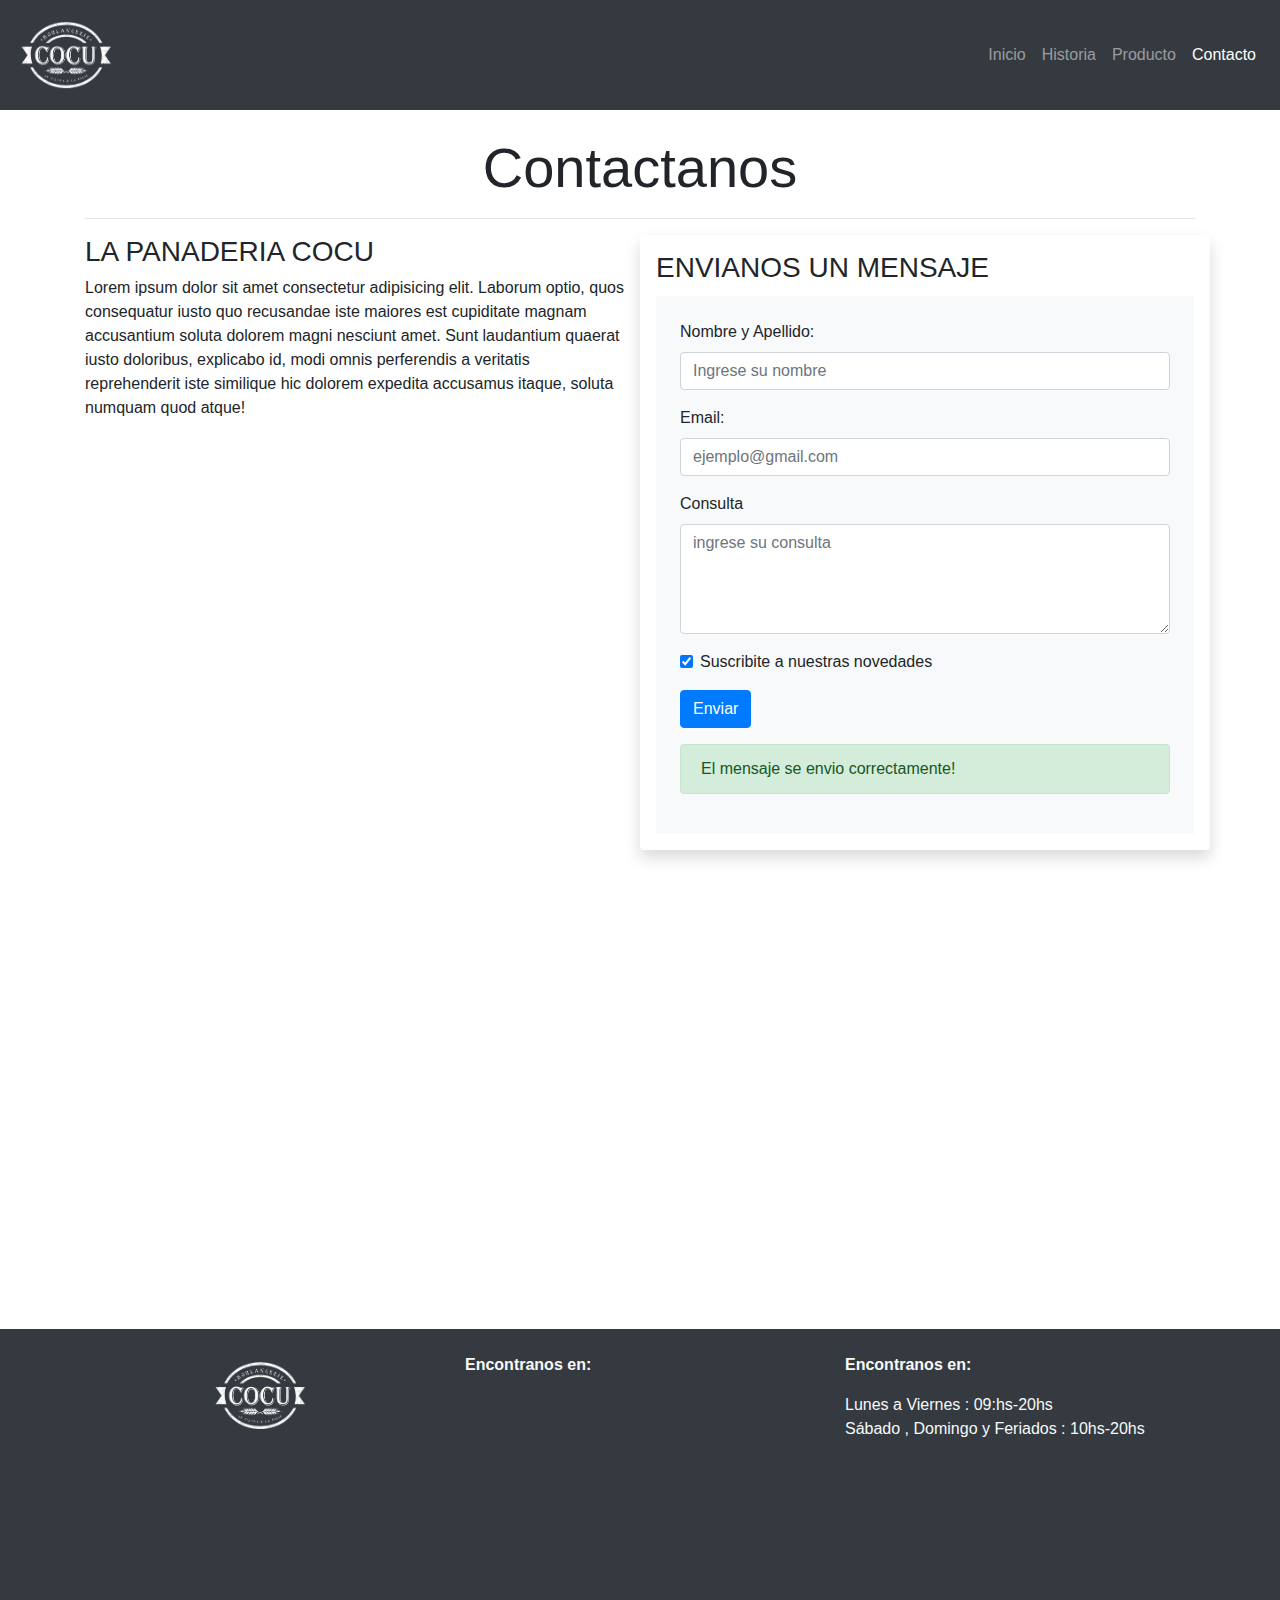
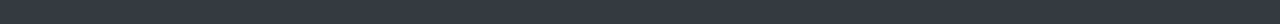
<file: contacto.html>
<!DOCTYPE html>
<html lang="es">

<head>
    <meta charset="UTF-8">
    <meta name="viewport" content="width=device-width, initial-scale=1.0">
    <meta name="author" content="Guille, guillejuanmanuel@gmail.com">
    <meta name="description" content="Web de Panaderia">
    <meta name="keywords" content="Pan, Panaderia,Pasteleria"> 
    <meta name="title" content="Panaderia Cocu">
    <title>Contacto</title>
    <link rel="stylesheet" href="https://stackpath.bootstrapcdn.com/bootstrap/4.4.1/css/bootstrap.min.css"
        integrity="sha384-Vkoo8x4CGsO3+Hhxv8T/Q5PaXtkKtu6ug5TOeNV6gBiFeWPGFN9MuhOf23Q9Ifjh" crossorigin="anonymous">
</head>

<body>
    <header>
        <!-- Agregar navbar -->
        <div class="cointainer">
            <nav class="navbar navbar-expand-lg navbar-dark bg-dark ">
                <a class="navbar-brand" href="index.html">
                    <img class="img" src="img/cocu_logo-450.png" width="100px" alt="logo de cuco">
                </a>
                <button class="navbar-toggler" type="button" data-toggle="collapse" data-target="#navbarNavAltMarkup"
                    aria-controls="navbarNavAltMarkup" aria-expanded="false" aria-label="Toggle navigation">
                    <span class="navbar-toggler-icon"></span>
                </button>
                <div class="collapse navbar-collapse" id="navbarNavAltMarkup">
                    <div class="navbar-nav ml-auto">
                        <a class="nav-item nav-link " href="index.html">Inicio </a>
                        <a class="nav-item nav-link" href="historia.html">Historia</a>
                        <a class="nav-item nav-link" href="producto.html">Producto</a>
                        <a class="nav-item nav-link active" href="contacto.html" tabindex="-1"
                            aria-disabled="true">Contacto</a>
                    </div>
                </div>
            </nav>
        </div>

    </header>

    <section class="container my-4">
        <h1 class="display-4 text-center">Contactanos</h1>
        <hr>
        <div class="row">
            <div class="col-sm-12 col-md-6 ">
                <h3 class="text-uppercase">La panaderia cocu</h3>
                <p>Lorem ipsum dolor sit amet consectetur adipisicing elit. Laborum optio, quos consequatur iusto quo
                    recusandae iste maiores est cupiditate magnam accusantium soluta dolorem magni nesciunt amet. Sunt
                    laudantium quaerat iusto doloribus, explicabo id, modi omnis perferendis a veritatis reprehenderit
                    iste similique hic dolorem expedita accusamus itaque, soluta numquam quod atque!</p>
            </div>
            <div class="col-sm-12 col-md-6 shadow p-3 mb-5 bg-white rounded ">
                <h3 class="text-uppercase card-title">Envianos un mensaje</h3>
                <form action="" class="bg-light p-4 ">
                    <div class="form-group">
                        <label for="">Nombre y Apellido:</label>
                        <input type="text" placeholder="Ingrese su nombre" required class="form-control">
                    </div>
                    <div class="form-group">
                        <label for="">Email:</label>
                        <input type="email" placeholder="ejemplo@gmail.com" name="" id="" required class="form-control">
                    </div>
                    <div class="form-group">
                        <label for="">Consulta</label>
                        <textarea name="" id="" cols="30" rows="4" placeholder="ingrese su consulta"
                            class="form-control"></textarea>
                    </div>
                    <div class="form-group form-check">
                        <input type="checkbox" class="form-check-input" id="exampleCheck1" checked>
                        <label class="form-check-label" for="exampleCheck1">Suscribite a nuestras novedades</label>
                    </div>
                    <button type="submit" class="btn btn-primary">Enviar</button>
                    <div class="alert alert-success my-3" role="alert">
                        El mensaje se envio correctamente!
                    </div>
                </form>
            </div>
        </div>
    </section>
    <section class="img-fliud no-gutter">
        <iframe class="w-100"
            src="https://www.google.com/maps/embed?pb=!1m18!1m12!1m3!1d3656.7872949119396!2d-65.39744838535556!3d-23.57608166802047!2m3!1f0!2f0!3f0!3m2!1i1024!2i768!4f13.1!3m3!1m2!1s0x9404cb4286fc6f87%3A0xafa3331d2d8381ae!2sLavalle%20553%2C%20Tilcara%2C%20Jujuy!5e0!3m2!1ses!2sar!4v1594942221469!5m2!1ses!2sar"
            height="400" frameborder="0" style="border:0;" allowfullscreen="" aria-hidden="false" tabindex="0">
        </iframe>
    </section>




    <footer class="bg-dark text-light py-4">
        <div class="container">
            <div class="row">
                <div class="col-sm-12 col-md-4 text-center">
                    <img src="img/cocu_logo-450.png" width="100px alt="">
          </div>
          <div class=" col-sm-12 col-md-4 ">
                    <p><b>Encontranos en:</b></p>
                    <iframe class=" w-100"
                    src="https://www.google.com/maps/embed?pb=!1m18!1m12!1m3!1d3656.7872949119396!2d-65.39744838535556!3d-23.57608166802047!2m3!1f0!2f0!3f0!3m2!1i1024!2i768!4f13.1!3m3!1m2!1s0x9404cb4286fc6f87%3A0xafa3331d2d8381ae!2sLavalle%20553%2C%20Tilcara%2C%20Jujuy!5e0!3m2!1ses!2sar!4v1594942221469!5m2!1ses!2sar"
                    height="200" frameborder="0" style="border:0;" allowfullscreen="" aria-hidden="false" tabindex="0"></iframe>
                </div>
                <div class="col-sm-12 col-md-4 ">
                    <p>
                        <b>Encontranos en:</b>
                    </p>
                    <p>
                        Lunes a Viernes : 09:hs-20hs <br>
                        Sábado , Domingo y Feriados : 10hs-20hs
                    </p>
                </div>

            </div>
        </div>
    </footer>



    <!-- Librerias de bootstrap -->
    <script src="https://code.jquery.com/jquery-3.4.1.slim.min.js"
        integrity="sha384-J6qa4849blE2+poT4WnyKhv5vZF5SrPo0iEjwBvKU7imGFAV0wwj1yYfoRSJoZ+n"
        crossorigin="anonymous"></script>
    <script src="https://cdn.jsdelivr.net/npm/popper.js@1.16.0/dist/umd/popper.min.js"
        integrity="sha384-Q6E9RHvbIyZFJoft+2mJbHaEWldlvI9IOYy5n3zV9zzTtmI3UksdQRVvoxMfooAo"
        crossorigin="anonymous"></script>
    <script src="https://stackpath.bootstrapcdn.com/bootstrap/4.4.1/js/bootstrap.min.js"
        integrity="sha384-wfSDF2E50Y2D1uUdj0O3uMBJnjuUD4Ih7YwaYd1iqfktj0Uod8GCExl3Og8ifwB6"
        crossorigin="anonymous"></script>
</body>

</html>
</file>
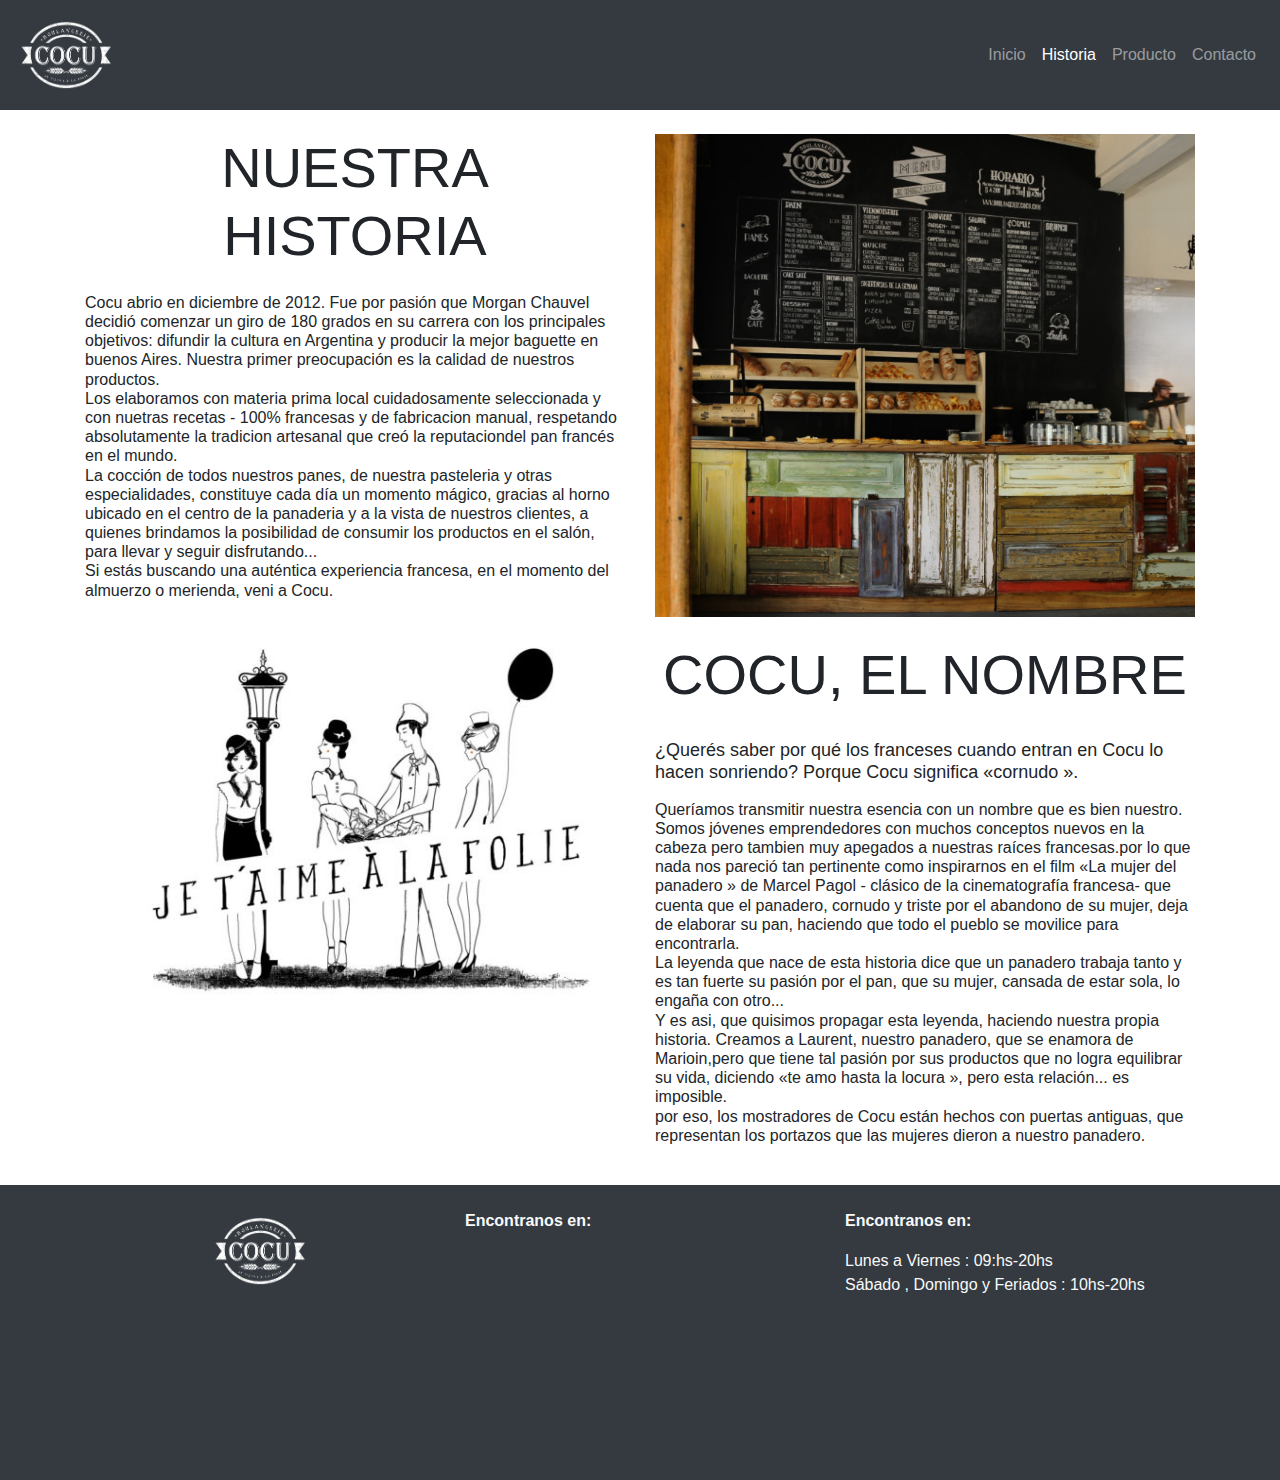
<file: historia.html>
<!DOCTYPE html>
<html lang="es">
<head>
    <meta charset="UTF-8">
    <meta name="viewport" content="width=device-width, initial-scale=1.0">
    <meta name="author" content="Guille, guillejuanmanuel@gmail.com">
    <meta name="description" content="Web de Panaderia">
    <meta name="keywords" content="Pan, Panaderia,Pasteleria"> 
    <meta name="title" content="Panaderia Cocu">
    <title>Historia</title>
    <link rel="stylesheet" href="https://stackpath.bootstrapcdn.com/bootstrap/4.4.1/css/bootstrap.min.css" integrity="sha384-Vkoo8x4CGsO3+Hhxv8T/Q5PaXtkKtu6ug5TOeNV6gBiFeWPGFN9MuhOf23Q9Ifjh" crossorigin="anonymous">
    <link rel="stylesheet" href="css/style.css">
</head>
<body>
    <header>
        <!-- Agregar navbar -->
        <div class="cointainer">
          <nav class="navbar navbar-expand-lg navbar-dark  bg-dark">
            <a class="navbar-brand" href="index.html">
              <img class="img" src="img/cocu_logo-450.png" width="100px" alt="logo de cuco">
            </a>
            <button class="navbar-toggler" type="button" data-toggle="collapse" data-target="#navbarNavAltMarkup" aria-controls="navbarNavAltMarkup" aria-expanded="false" aria-label="Toggle navigation">
              <span class="navbar-toggler-icon"></span>
            </button>
            <div class="collapse navbar-collapse" id="navbarNavAltMarkup">
              <div class="navbar-nav ml-auto">
                <a class="nav-item nav-link" href="index.html">Inicio </a>
                <a class="nav-item nav-link active" href="historia.html">Historia</a>
                <a class="nav-item nav-link" href="producto.html">Producto</a>
                <a class="nav-item nav-link" href="contacto.html" tabindex="-1" aria-disabled="true">Contacto</a>
              </div>
            </div>
          </nav>
        </div>
        
    </header>

    
    <section>
      <div class="container">
        <div class="row  py-4 display-4">
          <div class="col-sm-12 col-md-6 p-10  ">
            <h1 class="display-4  text-center"> NUESTRA HISTORIA </h1>
            <p class="lead parrafo py-3">Cocu abrio en diciembre de 2012. Fue por pasión que Morgan Chauvel decidió comenzar un giro de 180 grados en su carrera con los principales objetivos: difundir la cultura en Argentina y producir la mejor baguette en buenos Aires.
            Nuestra primer preocupación es la calidad de nuestros productos. <br>
            Los elaboramos con materia prima local cuidadosamente seleccionada y con nuetras recetas - 100% francesas y de fabricacion manual, respetando absolutamente la tradicion artesanal que creó la reputaciondel pan francés en el mundo. <br>
            La cocción de todos nuestros panes, de nuestra pasteleria y otras especialidades, constituye cada día un momento mágico, gracias al horno ubicado en el centro de la panaderia y a la vista de nuestros clientes, a quienes brindamos la posibilidad de consumir los productos en el salón, para llevar y seguir disfrutando... <br>
            Si estás buscando una auténtica experiencia francesa, en el momento del almuerzo o merienda, veni a Cocu. 
            </p>
            <img src="img/historia2.jpg" class="w-100" alt="">
          </div>
          <div class="col-sm-12 col-md-6 p-10   ">
            <img src="img/historia.png" class="w-100" alt="">
            <h1 class="display-4  text-center py-4">COCU, EL NOMBRE</h1>
              <p class=" parrafo2 ">¿Querés saber por qué los franceses cuando entran en Cocu lo hacen sonriendo? Porque Cocu significa &laquo;cornudo &raquo;. </p>
              <p class="lead parrafo">Queríamos transmitir nuestra esencia con un nombre que es bien nuestro. <br>
              Somos jóvenes emprendedores con muchos conceptos nuevos en la cabeza pero tambien muy apegados a nuestras raíces francesas.por lo que nada nos pareció tan pertinente como inspirarnos en el film &laquo;La mujer del panadero &raquo; de Marcel Pagol - clásico de la cinematografía francesa- que cuenta que el panadero, cornudo y triste por el abandono de su mujer, deja  de elaborar su pan, haciendo que todo el pueblo se movilice para encontrarla. <br>
              La leyenda que nace de esta historia dice que un panadero trabaja tanto y es tan fuerte su pasión por el pan, que su mujer, cansada de estar sola, lo engaña con otro... <br>
              Y es asi, que quisimos propagar esta leyenda, haciendo nuestra propia historia. Creamos a Laurent, nuestro panadero, que se enamora de Marioin,pero que tiene tal pasión por sus productos que no logra equilibrar su vida, diciendo &laquo;te amo hasta la locura &raquo;, pero esta relación... es imposible. <br>por eso, los mostradores de Cocu están hechos con puertas antiguas, que representan los portazos que las mujeres dieron  a nuestro panadero. </p>
          </div>
        </div>
      </div>
    </section>


    <footer class="bg-dark text-light py-4" >
      <div class="container">
        <div class="row">
          <div class="col-sm-12 col-md-4  text-center">
            <img src="img/cocu_logo-450.png" width="100px alt="">
          </div>
          <div class="col-sm-12 col-md-4 ">
            <p><b>Encontranos en:</b></p>
            <iframe class=" w-100"
                    src="https://www.google.com/maps/embed?pb=!1m18!1m12!1m3!1d3656.7872949119396!2d-65.39744838535556!3d-23.57608166802047!2m3!1f0!2f0!3f0!3m2!1i1024!2i768!4f13.1!3m3!1m2!1s0x9404cb4286fc6f87%3A0xafa3331d2d8381ae!2sLavalle%20553%2C%20Tilcara%2C%20Jujuy!5e0!3m2!1ses!2sar!4v1594942221469!5m2!1ses!2sar"
                    height="200" frameborder="0" style="border:0;" allowfullscreen="" aria-hidden="false" tabindex="0"></iframe>
          </div>
          <div class="col-sm-12 col-md-4 ">
            <p>
              <b>Encontranos en:</b>
            </p>
            <p>
              Lunes a Viernes : 09:hs-20hs <br>
              Sábado , Domingo y Feriados : 10hs-20hs
            </p>
          </div>
          
        </div>
      </div>
    </footer>



    <!-- Librerias de bootstrap -->
    <script src="https://code.jquery.com/jquery-3.4.1.slim.min.js"
        integrity="sha384-J6qa4849blE2+poT4WnyKhv5vZF5SrPo0iEjwBvKU7imGFAV0wwj1yYfoRSJoZ+n"
        crossorigin="anonymous"></script>
    <script src="https://cdn.jsdelivr.net/npm/popper.js@1.16.0/dist/umd/popper.min.js"
        integrity="sha384-Q6E9RHvbIyZFJoft+2mJbHaEWldlvI9IOYy5n3zV9zzTtmI3UksdQRVvoxMfooAo"
        crossorigin="anonymous"></script>
    <script src="https://stackpath.bootstrapcdn.com/bootstrap/4.4.1/js/bootstrap.min.js"
        integrity="sha384-wfSDF2E50Y2D1uUdj0O3uMBJnjuUD4Ih7YwaYd1iqfktj0Uod8GCExl3Og8ifwB6"
        crossorigin="anonymous"></script>
    
</body>
</html>
</file>
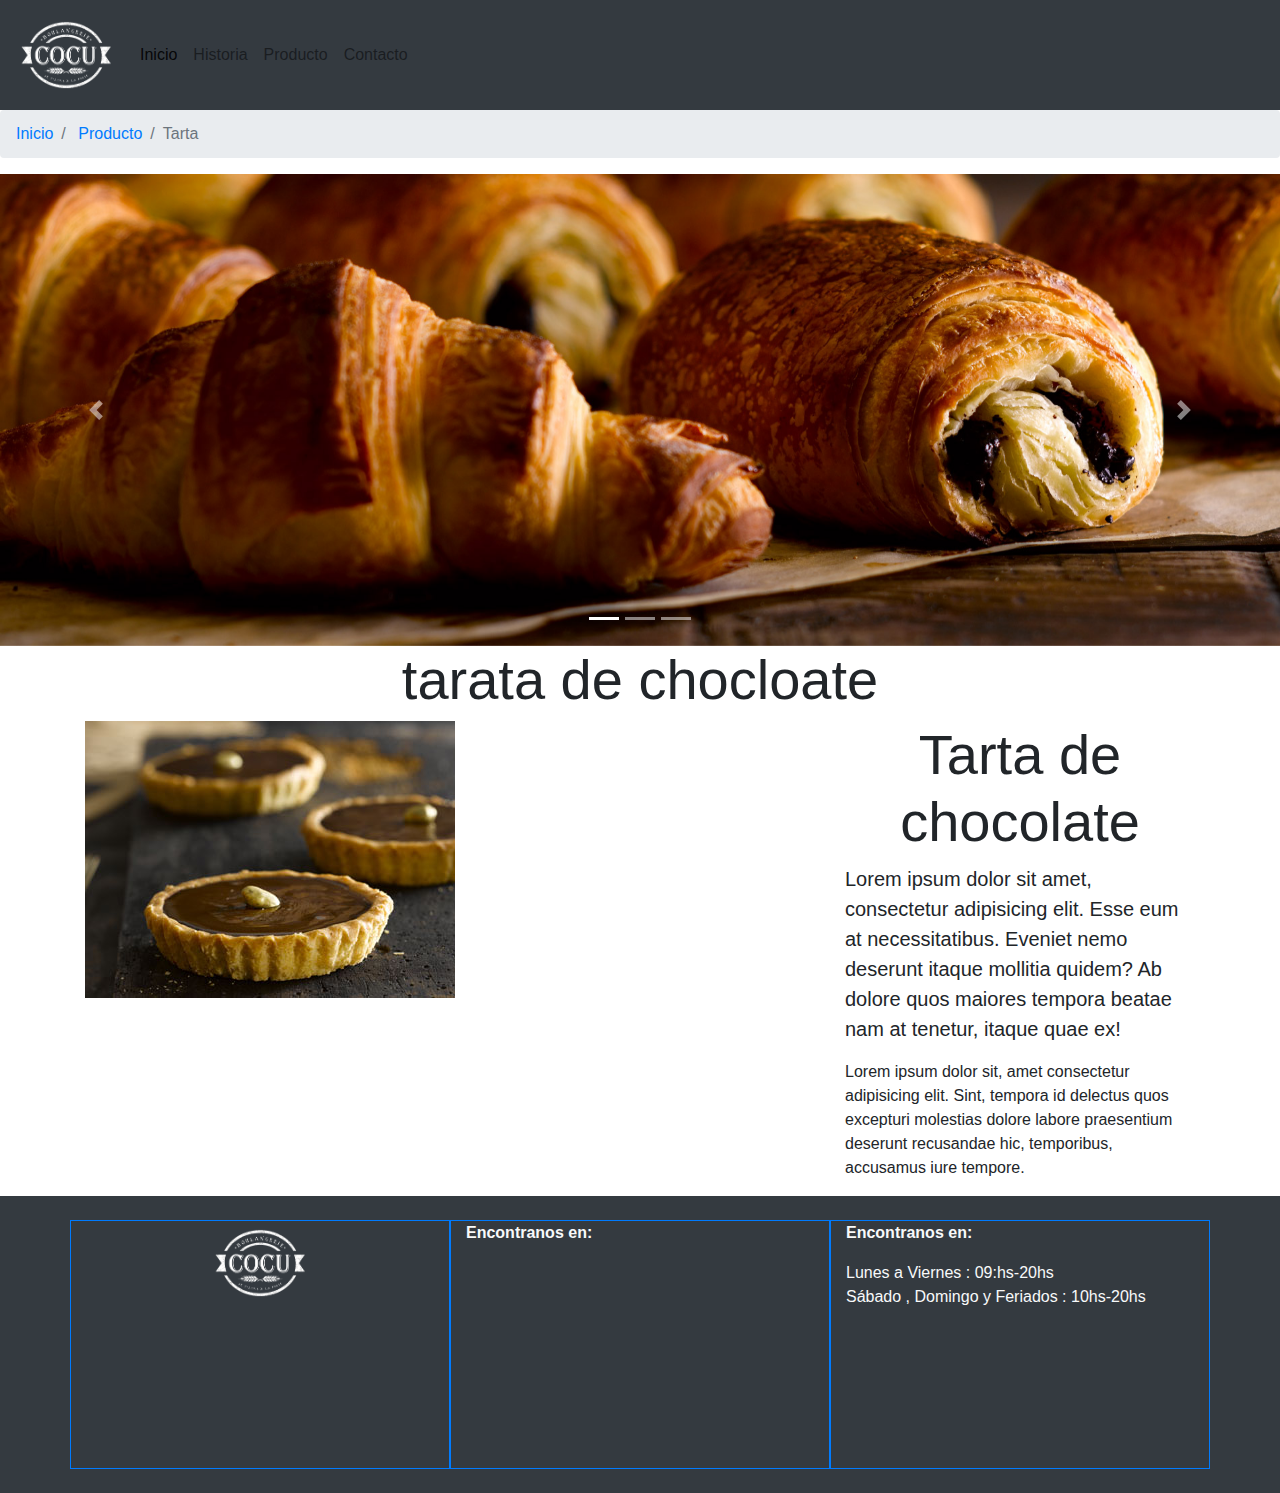
<file: producto-tarta.html>
<!DOCTYPE html>
<html lang="es">

<head>
    <meta charset="UTF-8">
    <meta name="viewport" content="width=device-width, initial-scale=1.0">
    <title>Producto</title>
    <link rel="stylesheet" href="https://stackpath.bootstrapcdn.com/bootstrap/4.4.1/css/bootstrap.min.css"
        integrity="sha384-Vkoo8x4CGsO3+Hhxv8T/Q5PaXtkKtu6ug5TOeNV6gBiFeWPGFN9MuhOf23Q9Ifjh" crossorigin="anonymous">
</head>

<body>
    <header>
        <!-- Agregar navbar -->
        <div class="cointainer">
            <nav class="navbar navbar-expand-lg navbar-light bg-dark">
                <a class="navbar-brand" href="index.html">
                    <img class="img" src="img/cocu_logo-450.png" width="100px" alt="logo de cuco">
                </a>
                <button class="navbar-toggler" type="button" data-toggle="collapse" data-target="#navbarNavAltMarkup"
                    aria-controls="navbarNavAltMarkup" aria-expanded="false" aria-label="Toggle navigation">
                    <span class="navbar-toggler-icon"></span>
                </button>
                <div class="collapse navbar-collapse" id="navbarNavAltMarkup">
                    <div class="navbar-nav">
                        <a class="nav-item nav-link active" href="index.html">Inicio </a>
                        <a class="nav-item nav-link" href="historia.html">Historia</a>
                        <a class="nav-item nav-link" href="producto.html">Producto</a>
                        <a class="nav-item nav-link" href="contacto.html" tabindex="-1"
                            aria-disabled="true">Contacto</a>
                    </div>
                </div>
            </nav>
            <nav aria-label="breadcrumb">
                <ol class="breadcrumb">
                    <li class="breadcrumb-item"><a href="index.html">Inicio</a></li>
                    <li class="breadcrumb-item active" > <a href="producto.html">Producto</a> </li>
                    <li class="breadcrumb-item active" aria-current="page">Tarta</li>
                </ol>
            </nav>
        </div>
        <section>
            <div id="carouselExampleIndicators" class="carousel slide" data-ride="carousel">
              <ol class="carousel-indicators">
                <li data-target="#carouselExampleIndicators" data-slide-to="0" class="active"></li>
                <li data-target="#carouselExampleIndicators" data-slide-to="1"></li>
                <li data-target="#carouselExampleIndicators" data-slide-to="2"></li>
              </ol>
              <div class="carousel-inner">
                <div class="carousel-item active">
                  <img src="img/slider_201603_painchoco.jpg" class="d-block w-100" alt="...">
                </div>
                <div class="carousel-item">
                  <img src="img/slider_201603_lemonpie.jpg" class="d-block w-100" alt="...">
                </div>
                <div class="carousel-item">
                  <img src="img/slider_201603_sandwich.jpg" class="d-block w-100" alt="...">
                </div>
              </div>
              <a class="carousel-control-prev" href="#carouselExampleIndicators" role="button" data-slide="prev">
                <span class="carousel-control-prev-icon" aria-hidden="true"></span>
                <span class="sr-only">Previous</span>
              </a>
              <a class="carousel-control-next" href="#carouselExampleIndicators" role="button" data-slide="next">
                <span class="carousel-control-next-icon" aria-hidden="true"></span>
                <span class="sr-only">Next</span>
              </a>
            </div>
          </section>
    </header>

   <section class="container">
        <h1 class="display-4 text-center">tarata de chocloate</h1>
        <article class="row">
            <div class="col-sm-12 col-lg-8">
                <img src="img/productos/Torta-de-chocolate_00098_portfolio.jpg" alt="Tarta de chocolate" class="w-100%">
            </div>
            <div class="col-sm-12 col-lg-4">
                <h1 class="display-4 text-center">Tarta de chocolate</h1>
                <p class="lead">Lorem ipsum dolor sit amet, consectetur adipisicing elit. Esse eum at necessitatibus. Eveniet nemo deserunt itaque mollitia quidem? Ab dolore quos maiores tempora beatae nam at tenetur, itaque quae ex!</p>
                <p>Lorem ipsum dolor sit, amet consectetur adipisicing elit. Sint, tempora id delectus quos excepturi molestias dolore labore praesentium deserunt recusandae hic, temporibus, accusamus iure tempore.</p>
            </div>
        </article>
   </section>


    <footer class="bg-dark text-light py-4">
        <div class="container">
            <div class="row">
                <div class="col-sm-12 col-md-4 border border-primary text-center">
                    <img src="img/cocu_logo-450.png" width="100px alt="">
          </div>
          <div class=" col-sm-12 col-md-4 border border-primary">
                    <p><b>Encontranos en:</b></p>
                    <iframe class="w-100"
                        src="https://www.google.com/maps/embed?pb=!1m18!1m12!1m3!1d3560.1047761142863!2d-65.20936748559014!3d-26.836619583160342!2m3!1f0!2f0!3f0!3m2!1i1024!2i768!4f13.1!3m3!1m2!1s0x94225d3ad7f30f1d%3A0xf8606cd659b8e3e4!2sRollingCode%20School!5e0!3m2!1ses!2sar!4v1586979794522!5m2!1ses!2sar"
                        height="200" frameborder="0" style="border:0;" allowfullscreen="" aria-hidden="false"
                        tabindex="0"></iframe>
                </div>
                <div class="col-sm-12 col-md-4 border border-primary">
                    <p>
                        <b>Encontranos en:</b>
                    </p>
                    <p>
                        Lunes a Viernes : 09:hs-20hs <br>
                        Sábado , Domingo y Feriados : 10hs-20hs
                    </p>
                </div>

            </div>
        </div>
    </footer>



    <!-- Librerias de bootstrap -->
    <script src="https://code.jquery.com/jquery-3.4.1.slim.min.js"
        integrity="sha384-J6qa4849blE2+poT4WnyKhv5vZF5SrPo0iEjwBvKU7imGFAV0wwj1yYfoRSJoZ+n"
        crossorigin="anonymous"></script>
    <script src="https://cdn.jsdelivr.net/npm/popper.js@1.16.0/dist/umd/popper.min.js"
        integrity="sha384-Q6E9RHvbIyZFJoft+2mJbHaEWldlvI9IOYy5n3zV9zzTtmI3UksdQRVvoxMfooAo"
        crossorigin="anonymous"></script>
    <script src="https://stackpath.bootstrapcdn.com/bootstrap/4.4.1/js/bootstrap.min.js"
        integrity="sha384-wfSDF2E50Y2D1uUdj0O3uMBJnjuUD4Ih7YwaYd1iqfktj0Uod8GCExl3Og8ifwB6"
        crossorigin="anonymous"></script>
</body>

</html>
</file>
<file: css/style.css>
.efectoimg:hover{
    filter: opacity(50%);
    transform: 100ms;
}
.parrafo{
    font-size: medium;
}
.parrafo2{
    font-size: large;
}
</file>
